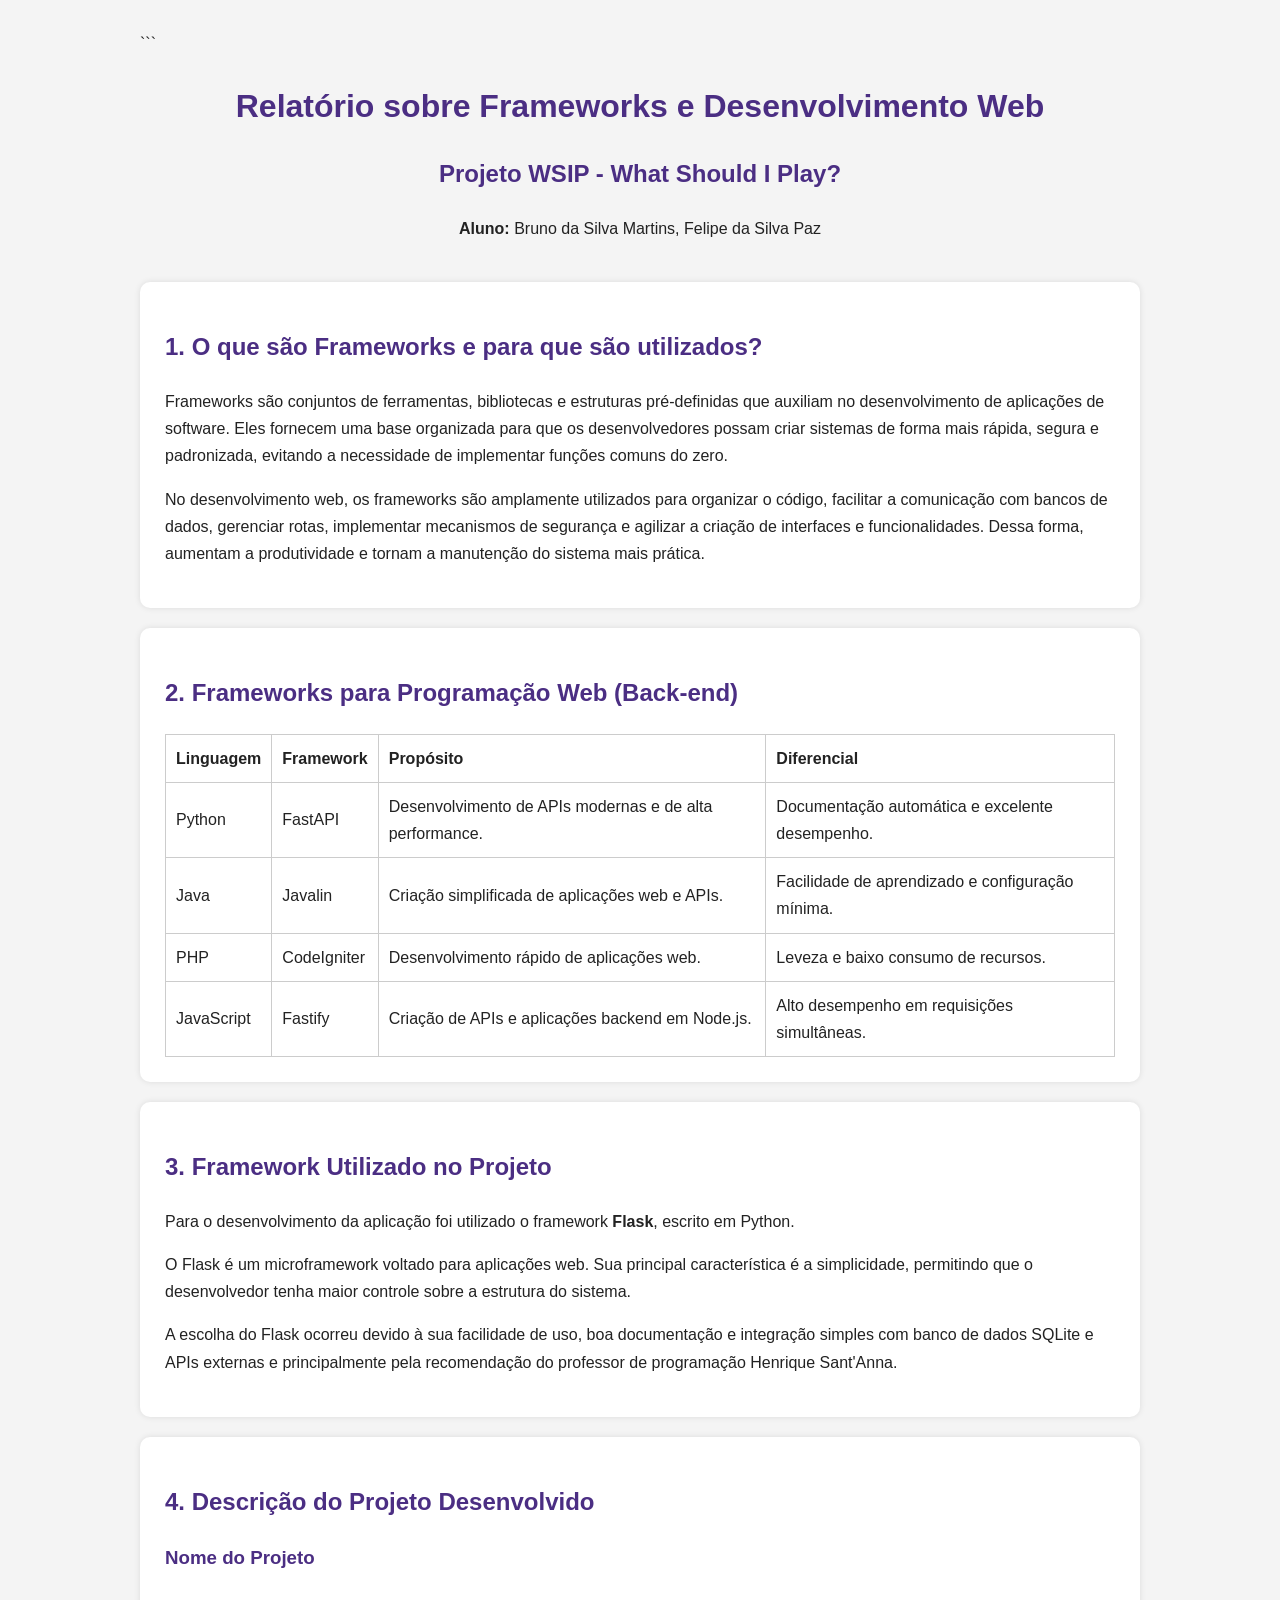
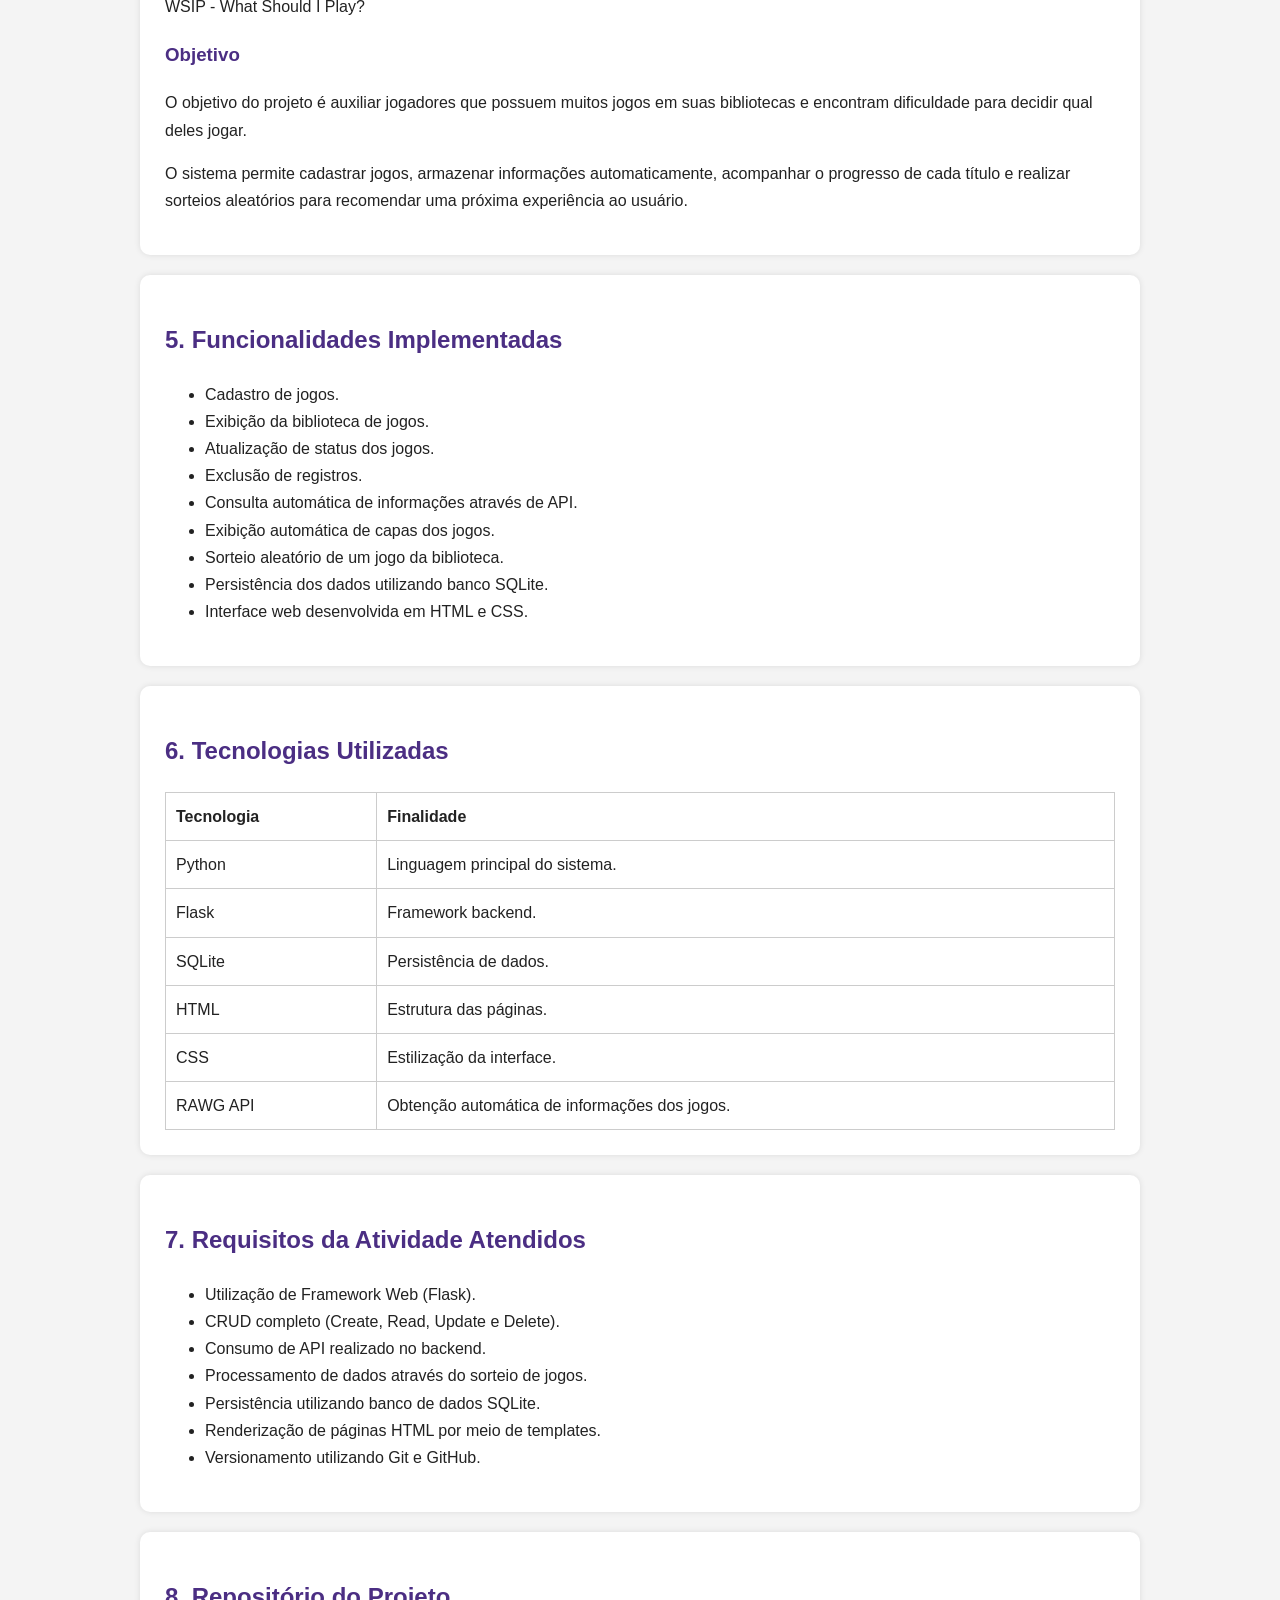
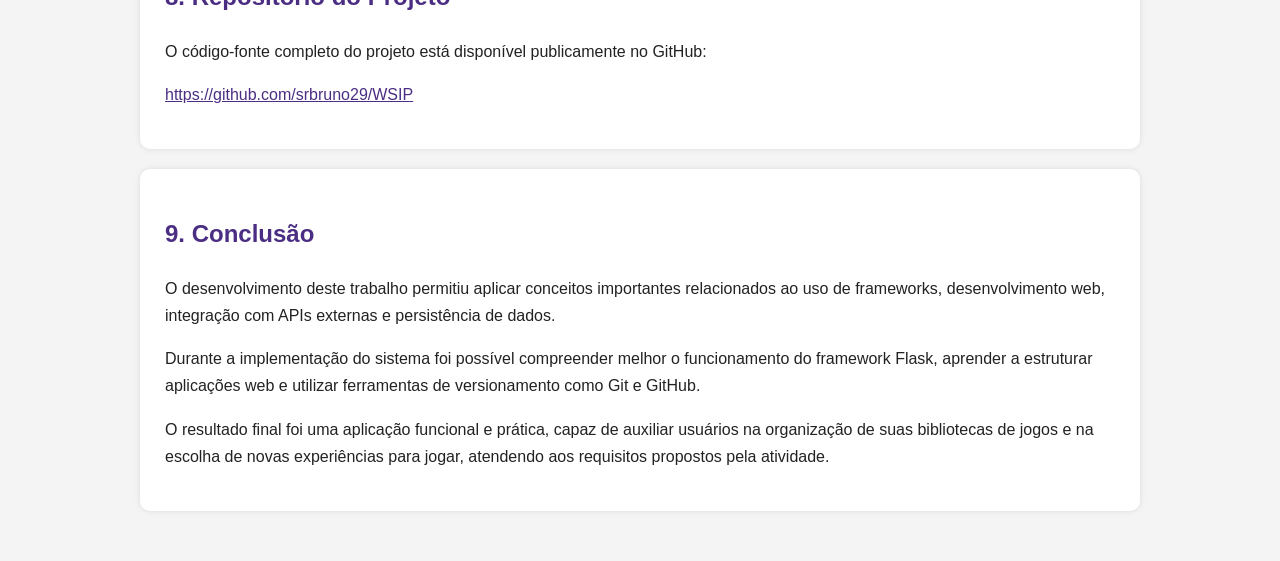
<file: relatorio/relatorio.html>
<!DOCTYPE html>

<html lang="pt-BR">

<head>
    <meta charset="UTF-8">
    <title>Relatório - Frameworks e Projeto WSIP</title>
    <link rel="stylesheet" href="relatorio.css">
</head>

<body>

```
<div class="capa">

    <h1>Relatório sobre Frameworks e Desenvolvimento Web</h1>

    <h2>Projeto WSIP - What Should I Play?</h2>

    <p><strong>Aluno:</strong> Bruno da Silva Martins, Felipe da Silva Paz</p>

</div>

<div class="secao">

    <h2>1. O que são Frameworks e para que são utilizados?</h2>

    <p>
        Frameworks são conjuntos de ferramentas, bibliotecas e estruturas pré-definidas que auxiliam no
        desenvolvimento de aplicações de software. Eles fornecem uma base organizada para que os desenvolvedores
        possam criar sistemas de forma mais rápida, segura e padronizada, evitando a necessidade de implementar
        funções comuns do zero.
    </p>

    <p>
        No desenvolvimento web, os frameworks são amplamente utilizados para organizar o código, facilitar a
        comunicação com bancos de dados, gerenciar rotas, implementar mecanismos de segurança e agilizar a criação
        de interfaces e funcionalidades. Dessa forma, aumentam a produtividade e tornam a manutenção do sistema mais
        prática.
    </p>

</div>

<div class="secao">

    <h2>2. Frameworks para Programação Web (Back-end)</h2>

    <table>

        <tr>
            <th>Linguagem</th>
            <th>Framework</th>
            <th>Propósito</th>
            <th>Diferencial</th>
        </tr>

        <tr>
            <td>Python</td>
            <td>FastAPI</td>
            <td>Desenvolvimento de APIs modernas e de alta performance.</td>
            <td>Documentação automática e excelente desempenho.</td>
        </tr>

        <tr>
            <td>Java</td>
            <td>Javalin</td>
            <td>Criação simplificada de aplicações web e APIs.</td>
            <td>Facilidade de aprendizado e configuração mínima.</td>
        </tr>

        <tr>
            <td>PHP</td>
            <td>CodeIgniter</td>
            <td>Desenvolvimento rápido de aplicações web.</td>
            <td>Leveza e baixo consumo de recursos.</td>
        </tr>

        <tr>
            <td>JavaScript</td>
            <td>Fastify</td>
            <td>Criação de APIs e aplicações backend em Node.js.</td>
            <td>Alto desempenho em requisições simultâneas.</td>
        </tr>

    </table>

</div>

<div class="secao">

    <h2>3. Framework Utilizado no Projeto</h2>

    <p>
        Para o desenvolvimento da aplicação foi utilizado o framework <strong>Flask</strong>, escrito em Python.
    </p>

    <p>
        O Flask é um microframework voltado para aplicações web. Sua principal característica é a simplicidade,
        permitindo que o desenvolvedor tenha maior controle sobre a estrutura do sistema.
    </p>

    <p>
        A escolha do Flask ocorreu devido à sua facilidade de uso, boa documentação e integração simples com banco
        de dados SQLite e APIs externas e principalmente pela recomendação do professor de programação Henrique Sant'Anna.
    </p>

</div>

<div class="secao">

    <h2>4. Descrição do Projeto Desenvolvido</h2>

    <h3>Nome do Projeto</h3>

    <p>
        WSIP - What Should I Play?
    </p>

    <h3>Objetivo</h3>

    <p>
        O objetivo do projeto é auxiliar jogadores que possuem muitos jogos em suas bibliotecas e encontram
        dificuldade para decidir qual deles jogar.
    </p>

    <p>
        O sistema permite cadastrar jogos, armazenar informações automaticamente, acompanhar o progresso de cada
        título e realizar sorteios aleatórios para recomendar uma próxima experiência ao usuário.
    </p>

</div>

<div class="secao">

    <h2>5. Funcionalidades Implementadas</h2>

    <ul>

        <li>Cadastro de jogos.</li>

        <li>Exibição da biblioteca de jogos.</li>

        <li>Atualização de status dos jogos.</li>

        <li>Exclusão de registros.</li>

        <li>Consulta automática de informações através de API.</li>

        <li>Exibição automática de capas dos jogos.</li>

        <li>Sorteio aleatório de um jogo da biblioteca.</li>

        <li>Persistência dos dados utilizando banco SQLite.</li>

        <li>Interface web desenvolvida em HTML e CSS.</li>

    </ul>

</div>

<div class="secao">

    <h2>6. Tecnologias Utilizadas</h2>

    <table>

        <tr>
            <th>Tecnologia</th>
            <th>Finalidade</th>
        </tr>

        <tr>
            <td>Python</td>
            <td>Linguagem principal do sistema.</td>
        </tr>

        <tr>
            <td>Flask</td>
            <td>Framework backend.</td>
        </tr>

        <tr>
            <td>SQLite</td>
            <td>Persistência de dados.</td>
        </tr>

        <tr>
            <td>HTML</td>
            <td>Estrutura das páginas.</td>
        </tr>

        <tr>
            <td>CSS</td>
            <td>Estilização da interface.</td>
        </tr>

        <tr>
            <td>RAWG API</td>
            <td>Obtenção automática de informações dos jogos.</td>
        </tr>

    </table>

</div>

<div class="secao">

    <h2>7. Requisitos da Atividade Atendidos</h2>

    <ul>

        <li>Utilização de Framework Web (Flask).</li>

        <li>CRUD completo (Create, Read, Update e Delete).</li>

        <li>Consumo de API realizado no backend.</li>

        <li>Processamento de dados através do sorteio de jogos.</li>

        <li>Persistência utilizando banco de dados SQLite.</li>

        <li>Renderização de páginas HTML por meio de templates.</li>

        <li>Versionamento utilizando Git e GitHub.</li>

    </ul>

</div>

<div class="secao">

    <h2>8. Repositório do Projeto</h2>

    <p>
        O código-fonte completo do projeto está disponível publicamente no GitHub:
    </p>

    <p>
        <a href="https://github.com/srbruno29/WSIP" target="_blank">
            https://github.com/srbruno29/WSIP
        </a>
    </p>

</div>

<div class="secao">

    <h2>9. Conclusão</h2>

    <p>
        O desenvolvimento deste trabalho permitiu aplicar conceitos importantes relacionados ao uso de frameworks,
        desenvolvimento web, integração com APIs externas e persistência de dados.
    </p>

    <p>
        Durante a implementação do sistema foi possível compreender melhor o funcionamento do framework Flask,
        aprender a estruturar aplicações web e utilizar ferramentas de versionamento como Git e GitHub.
    </p>

    <p>
        O resultado final foi uma aplicação funcional e prática, capaz de auxiliar usuários na organização de suas
        bibliotecas de jogos e na escolha de novas experiências para jogar, atendendo aos requisitos propostos pela
        atividade.
    </p>

</div>

</body>

</html>
</file>
<file: relatorio/relatorio.css>
body {
        font-family: Arial, Helvetica, sans-serif;
        max-width: 1000px;
        margin: auto;
        padding: 30px;
        line-height: 1.7;
        background-color: #f4f4f4;
        color: #222;
    }

    h1,
    h2,
    h3 {
        color: #4b2e83;
    }

    .secao {
        background: white;
        padding: 25px;
        margin-bottom: 20px;
        border-radius: 10px;
        box-shadow: 0 0 6px rgba(0, 0, 0, 0.1);
    }

    .capa {
        text-align: center;
        margin-bottom: 40px;
    }

    table {
        width: 100%;
        border-collapse: collapse;
    }

    table,
    th,
    td {
        border: 1px solid #ccc;
    }

    th,
    td {
        padding: 10px;
        text-align: left;
    }

    code {
        background: #eee;
        padding: 2px 5px;
        border-radius: 4px;
    }

    a {
        color: #4b2e83;
    }
</file>
